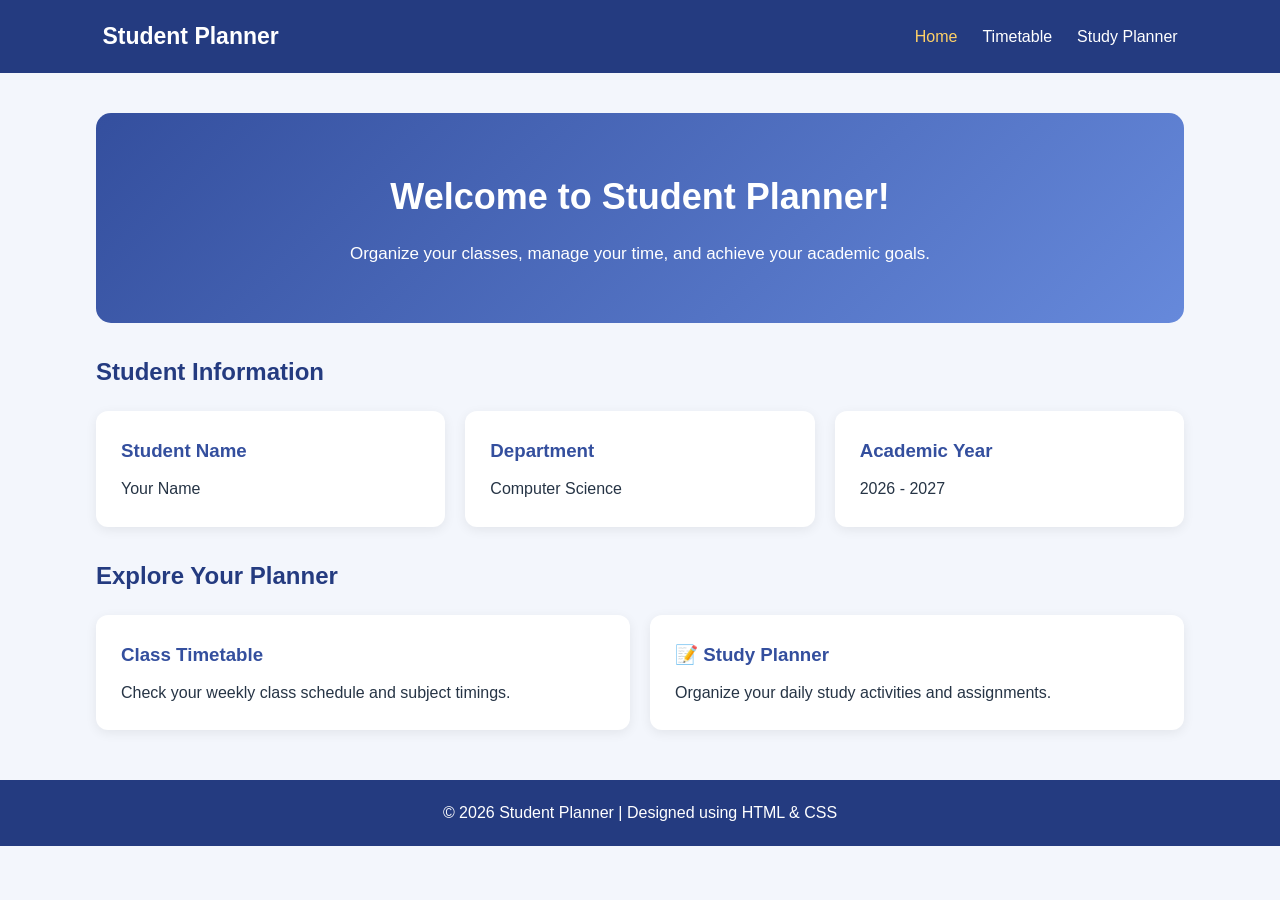
<file: student_timetable/index.html>
<!DOCTYPE html>
<html lang="en">
<head>
    
    <meta name="viewport" content="width=device-width, initial-scale=1.0">
    <title>Student Timetable - Home</title>
    <link rel="stylesheet" href="style.css">
</head>
<body>

    <nav>
        <div class="logo">Student Planner</div>

        <ul>
            <li><a href="index.html" class="active">Home</a></li>
            <li><a href="timetable.html">Timetable</a></li>
            <li><a href="planner.html">Study Planner</a></li>
        </ul>
    </nav>

    <div class="container">

        <section class="hero">
            <h1>Welcome to Student Planner!</h1>
            <p>Organize your classes, manage your time,
               and achieve your academic goals.</p>

        </section>

        <h2 class="section-title">Student Information</h2>

        <div class="cards">

            <div class="card">
                <h3>Student Name</h3>
                <p>Your Name</p>
            </div>

            <div class="card">
                <h3> Department</h3>
                <p>Computer Science</p>
            </div>

            <div class="card">
                <h3>Academic Year</h3>
                <p>2026 - 2027</p>
            </div>

        </div>

        <h2 class="section-title">Explore Your Planner</h2>

        <div class="cards">

            <div class="card">
                <h3>Class Timetable</h3>
                <p>Check your weekly class schedule
                   and subject timings.</p>

               
            </div>

            <div class="card">
                <h3>📝 Study Planner</h3>
                <p>Organize your daily study activities
                   and assignments.</p>

                
            </div>

        </div>

    </div>

    <footer>
        <p>© 2026 Student Planner | Designed using HTML & CSS</p>
    </footer>

</body>
</html>
</file>
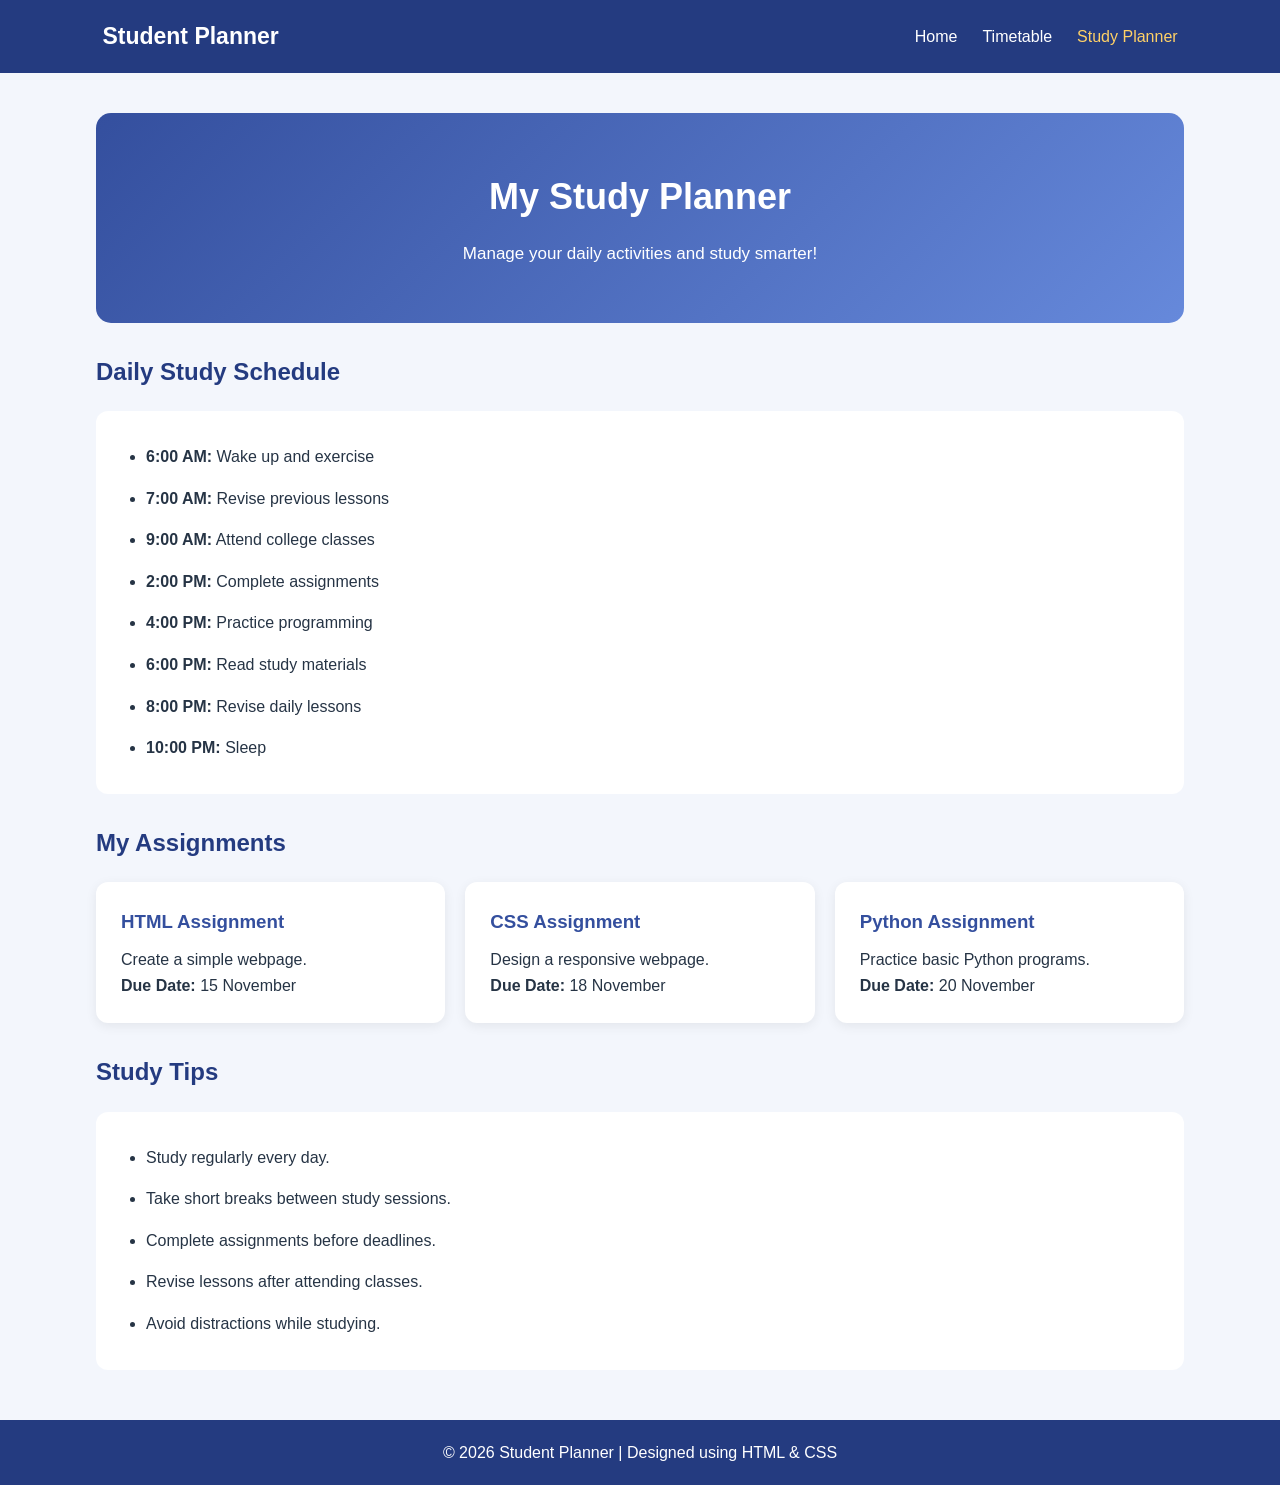
<file: student_timetable/planner.html>
<!DOCTYPE html>
<html lang="en">
<head>
    <meta charset="UTF-8">
    <meta name="viewport" content="width=device-width, initial-scale=1.0">
    <title>Study Planner</title>
    <link rel="stylesheet" href="style.css">
</head>
<body>

    <nav>
        <div class="logo">Student Planner</div>

        <ul>
            <li><a href="index.html">Home</a></li>
            <li><a href="timetable.html">Timetable</a></li>
            <li><a href="planner.html" class="active">Study Planner</a></li>
        </ul>
    </nav>

    <div class="container">

        <section class="hero">
            <h1>My Study Planner</h1>
            <p>Manage your daily activities and study smarter!</p>
        </section>

        <h2 class="section-title">Daily Study Schedule</h2>

        <div class="planner-list">
            <ul>
                <li><strong>6:00 AM:</strong> Wake up and exercise</li>
                <li><strong>7:00 AM:</strong> Revise previous lessons</li>
                <li><strong>9:00 AM:</strong> Attend college classes</li>
                <li><strong>2:00 PM:</strong> Complete assignments</li>
                <li><strong>4:00 PM:</strong> Practice programming</li>
                <li><strong>6:00 PM:</strong> Read study materials</li>
                <li><strong>8:00 PM:</strong> Revise daily lessons</li>
                <li><strong>10:00 PM:</strong> Sleep</li>
            </ul>
        </div>

        <h2 class="section-title">My Assignments</h2>

        <div class="cards">

            <div class="card">
                <h3>HTML Assignment</h3>
                <p>Create a simple webpage.</p>
                <p><strong>Due Date:</strong> 15 November</p>
            </div>

            <div class="card">
                <h3>CSS Assignment</h3>
                <p>Design a responsive webpage.</p>
                <p><strong>Due Date:</strong> 18 November</p>
            </div>

            <div class="card">
                <h3>Python Assignment</h3>
                <p>Practice basic Python programs.</p>
                <p><strong>Due Date:</strong> 20 November</p>
            </div>

        </div>

        <h2 class="section-title">Study Tips</h2>

        <div class="planner-list">
            <ul>
                <li>Study regularly every day.</li>
                <li>Take short breaks between study sessions.</li>
                <li>Complete assignments before deadlines.</li>
                <li>Revise lessons after attending classes.</li>
                <li>Avoid distractions while studying.</li>
            </ul>
        </div>


    </div>

    <footer>
        <p>© 2026 Student Planner | Designed using HTML & CSS</p>
    </footer>

</body>
</html>
</file>
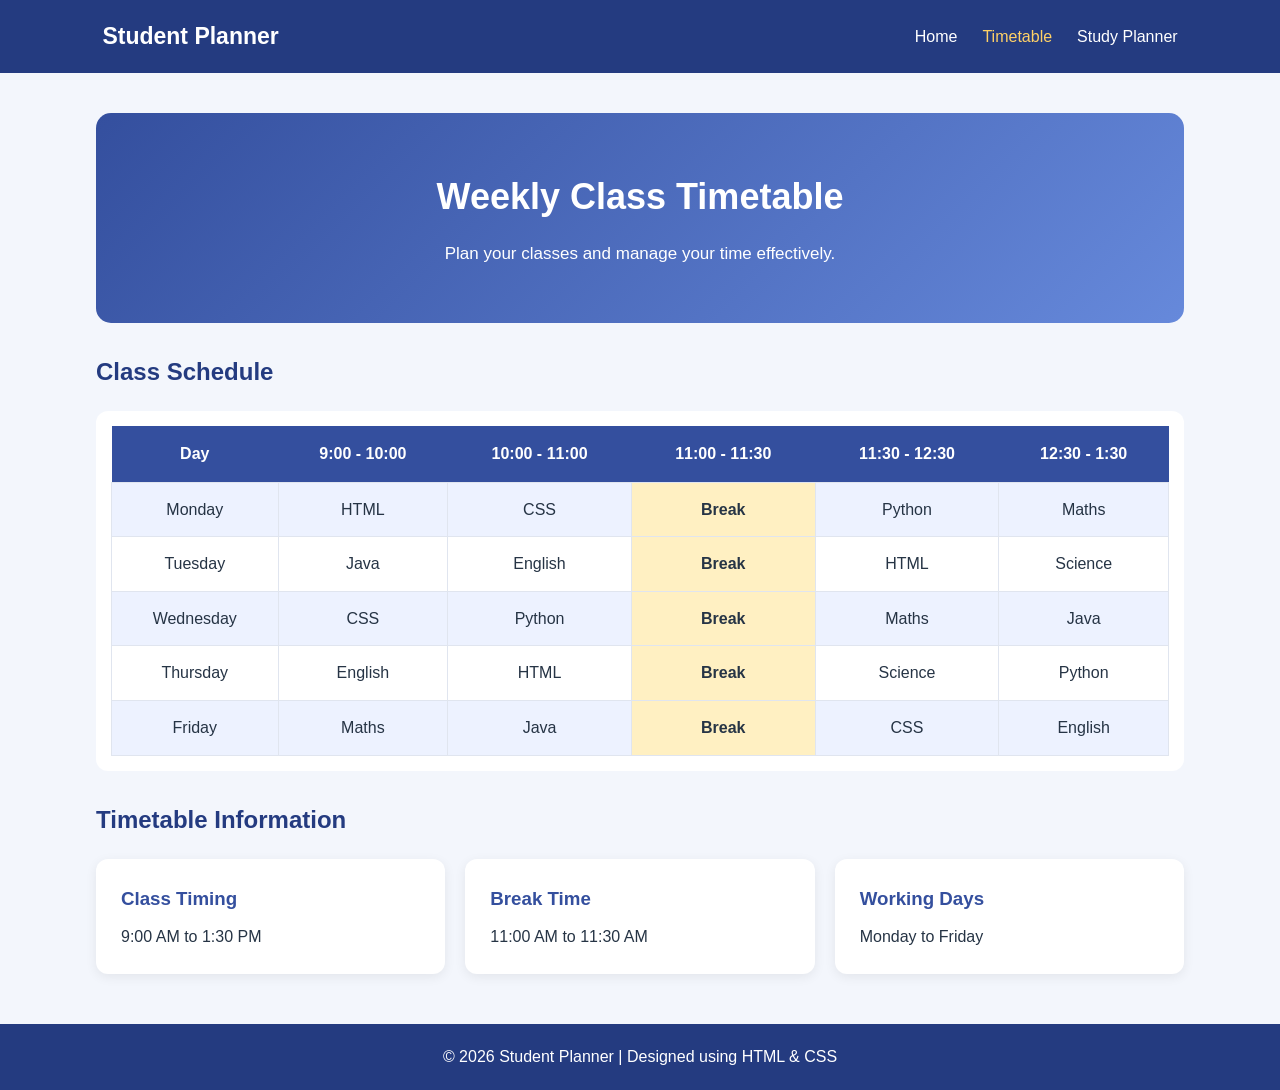
<file: student_timetable/timetable.html>
<!DOCTYPE html>
<html lang="en">
<head>
    <meta charset="UTF-8">
    <meta name="viewport" content="width=device-width, initial-scale=1.0">
    <title>Student Timetable</title>
    <link rel="stylesheet" href="style.css">
</head>
<body>

    <nav>
        <div class="logo">Student Planner</div>

        <ul>
            <li><a href="index.html">Home</a></li>
            <li><a href="timetable.html" class="active">Timetable</a></li>
            <li><a href="planner.html">Study Planner</a></li>
        </ul>
    </nav>

    <div class="container">

        <section class="hero">
            <h1>Weekly Class Timetable</h1>
            <p>Plan your classes and manage your time effectively.</p>
        </section>

        <h2 class="section-title">Class Schedule</h2>

        <div class="table-wrapper">

            <table>

                <tr>
                    <th>Day</th>
                    <th>9:00 - 10:00</th>
                    <th>10:00 - 11:00</th>
                    <th>11:00 - 11:30</th>
                    <th>11:30 - 12:30</th>
                    <th>12:30 - 1:30</th>
                </tr>

                <tr>
                    <td>Monday</td>
                    <td>HTML</td>
                    <td>CSS</td>
                    <td class="break">Break</td>
                    <td>Python</td>
                    <td>Maths</td>
                </tr>

                <tr>
                    <td>Tuesday</td>
                    <td>Java</td>
                    <td>English</td>
                    <td class="break">Break</td>
                    <td>HTML</td>
                    <td>Science</td>
                </tr>

                <tr>
                    <td>Wednesday</td>
                    <td>CSS</td>
                    <td>Python</td>
                    <td class="break">Break</td>
                    <td>Maths</td>
                    <td>Java</td>
                </tr>

                <tr>
                    <td>Thursday</td>
                    <td>English</td>
                    <td>HTML</td>
                    <td class="break">Break</td>
                    <td>Science</td>
                    <td>Python</td>
                </tr>

                <tr>
                    <td>Friday</td>
                    <td>Maths</td>
                    <td>Java</td>
                    <td class="break">Break</td>
                    <td>CSS</td>
                    <td>English</td>
                </tr>

            </table>

        </div>

        <h2 class="section-title">Timetable Information</h2>

        <div class="cards">

            <div class="card">
                <h3>Class Timing</h3>
                <p>9:00 AM to 1:30 PM</p>
            </div>

            <div class="card">
                <h3>Break Time</h3>
                <p>11:00 AM to 11:30 AM</p>
            </div>

            <div class="card">
                <h3>Working Days</h3>
                <p>Monday to Friday</p>
            </div>

        </div>

    
    </div>

    <footer>
        <p>© 2026 Student Planner | Designed using HTML & CSS</p>
    </footer>

</body>
</html>
</file>
<file: student_timetable/style.css>
* {
    margin: 0;
    padding: 0;
    box-sizing: border-box;
}

body {
    font-family: Arial, sans-serif;
    background-color: #f3f6fc;
    color: #263445;
    line-height: 1.6;
}

/* Navigation bar */
nav {
    background-color: #243b80;
    padding: 18px 8%;
    display: flex;
    justify-content: space-between;
    align-items: center;
    flex-wrap: wrap;
    gap: 12px;
}

.logo {
    color: white;
    font-size: 23px;
    font-weight: bold;
}

nav ul {
    list-style: none;
    display: flex;
    gap: 25px;
    flex-wrap: wrap;
}

nav ul li a {
    color: white;
    text-decoration: none;
    font-size: 16px;
}

nav ul li a:hover,
nav ul li a.active {
    color: #ffd166;
}

/* Main content */
.container {
    width: 85%;
    max-width: 1100px;
    margin: 40px auto;
}

.hero {
    background: linear-gradient(135deg, #344f9e, #6689db);
    color: white;
    padding: 55px 35px;
    border-radius: 15px;
    text-align: center;
}

.hero h1 {
    font-size: 36px;
    margin-bottom: 15px;
}

.hero p {
    font-size: 17px;
}

.section-title {
    margin: 30px 0 15px;
    color: #243b80;
}

.cards {
    display: flex;
    gap: 20px;
    flex-wrap: wrap;
    margin-top: 20px;
}

.card {
    background: white;
    padding: 25px;
    border-radius: 12px;
    flex: 1;
    min-width: 200px;
    box-shadow: 0 3px 12px rgba(0,0,0,0.07);
}

.card h3 {
    color: #344f9e;
    margin-bottom: 10px;
}

/* Buttons */
.btn {
    display: inline-block;
    background-color: #344f9e;
    color: white;
    padding: 12px 22px;
    text-decoration: none;
    border-radius: 7px;
    margin-top: 20px;
}

.btn:hover {
    background-color: #192c68;
}

/* Timetable */
.table-wrapper {
    overflow-x: auto;
    background: white;
    border-radius: 12px;
    padding: 15px;
    margin-top: 20px;
}

table {
    width: 100%;
    min-width: 650px;
    border-collapse: collapse;
    text-align: center;
}

th {
    background-color: #344f9e;
    color: white;
    padding: 15px 10px;
}

td {
    padding: 14px 10px;
    border: 1px solid #e0e5ef;
}

tr:nth-child(even) {
    background-color: #edf2ff;
}

.break {
    background-color: #fff0c2;
    font-weight: bold;
}

/* Planner */
.planner-list {
    background: white;
    padding: 25px;
    border-radius: 12px;
    margin: 20px 0;
}

.planner-list ul {
    padding-left: 25px;
}

.planner-list li {
    padding: 8px 0;
}

/* Footer */
footer {
    background-color: #243b80;
    color: white;
    text-align: center;
    padding: 20px;
    margin-top: 50px;
}

/* Mobile responsive design */
@media (max-width: 600px) {
    nav {
        flex-direction: column;
    }

    nav ul {
        justify-content: center;
        gap: 15px;
    }

    .container {
        width: 92%;
    }

    .hero h1 {
        font-size: 27px;
    }
}
</file>
